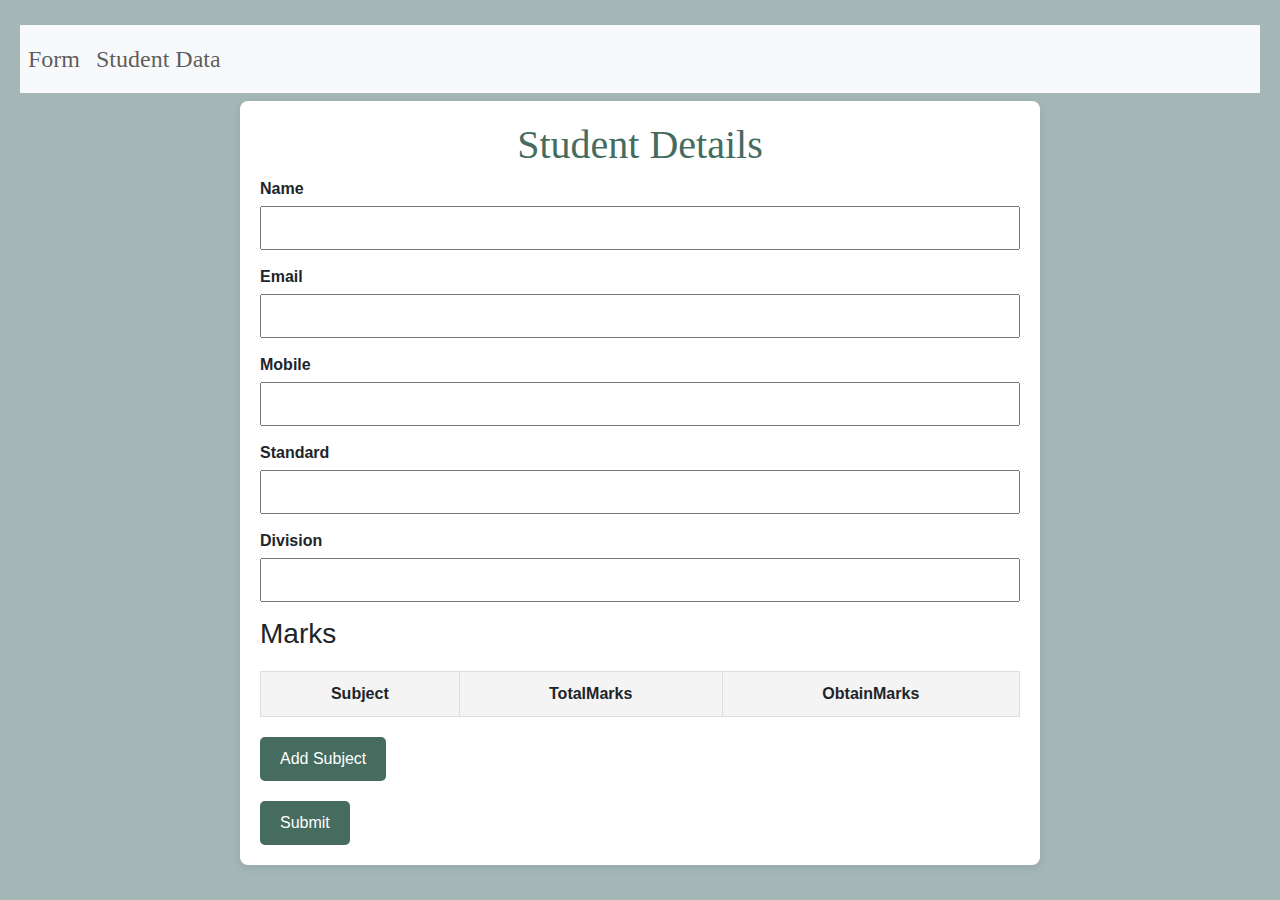
<file: Studentform/index.html>
<!DOCTYPE html>
<html lang="en">
<head>
    <meta charset="UTF-8">
    <meta name="viewport" content="width=device-width, initial-scale=1.0">
    <title>Student Details</title>

    <link href="https://cdn.jsdelivr.net/npm/bootstrap@5.3.3/dist/css/bootstrap.min.css" rel="stylesheet" integrity="sha384-QWTKZyjpPEjISv5WaRU9OFeRpok6YctnYmDr5pNlyT2bRjXh0JMhjY6hW+ALEwIH" crossorigin="anonymous">
    <script src="https://cdn.jsdelivr.net/npm/bootstrap@5.3.3/dist/js/bootstrap.bundle.min.js" integrity="sha384-YvpcrYf0tY3lHB60NNkmXc5s9fDVZLESaAA55NDzOxhy9GkcIdslK1eN7N6jIeHz" crossorigin="anonymous"></script>
    

    <style>
     body {
         font-family: Arial, sans-serif;
         margin: 20px;
         background-color: #a4b7b6;
     }

     .container {
         max-width: 800px;
         margin: auto;
         padding: 20px;
         background: white;
         border-radius: 8px;
         box-shadow: 0 2px 10px rgba(0, 0, 0, 0.1);
     }

     h1{
          text-align: center;
          color: #466b5f;
          font-family: fantasy;

     }

     .form-group {
         margin-bottom: 15px;
     }

     .form-group label {
         display: block;
         margin-bottom: 5px;
         font-weight: bold;
     }

     .form-group input {
         width: 100%;
         padding: 8px;
         box-sizing: border-box;
     }

     .marks-table {
         width: 100%;
         border-collapse: collapse;
         margin-top: 20px;
     }

     .marks-table th, .marks-table td {
         border: 1px solid #ddd;
         padding: 10px;
         text-align: center;
     }

     .marks-table th {
         background-color: #f4f4f4;
     }

     .add-row-btn, .submit-btn {
         margin-top: 20px;
         padding: 10px 20px;
         font-size: 16px;
         background-color: #466b5f;
         color: white;
         border: none;
         border-radius: 5px;
         cursor: pointer;
     }

     .add-row-btn:hover, .submit-btn:hover {
         background-color: #76c7ad;
     }

     a{
        text-decoration: none;
        color: white;
     }

     header{
        margin-bottom: 3px;
        font-size: 24px;
        color: #466b5f;
        font-family:fantasy;
        text-align: center;
        padding: 5px 0;
     }

 </style>
</head>
<body>

    <header>
        <nav class="navbar navbar-expand-lg bg-body-tertiary">
            <button class="navbar-toggler" type="button" data-bs-toggle="collapse" data-bs-target="#navbarSupportedContent" aria-controls="navbarSupportedContent" aria-expanded="false" aria-label="Toggle navigation">
              <span class="navbar-toggler-icon"></span>
            </button>
            <div class="collapse navbar-collapse" id="navbarSupportedContent">
              <ul class="navbar-nav me-auto mb-2 mb-lg-0">
                <li class="nav-item">
                  <a class="nav-link " href="index.html">Form</a>
                </li>
                <li class="nav-item">
                  <a class="nav-link" href="studentData.html">Student Data</a>
              </ul>
            </div>
          </div>
        </nav>
      </header>

 <div class="container">
     <h1>Student Details</h1>
     <form id="studentForm">
         <div class="form-group">
             <label for="name">Name</label>
             <input type="text" id="name" name="name">
         </div>
         <div class="form-group">
             <label for="email">Email</label>
             <input type="email" id="email" name="email">
         </div>
         <div class="form-group">
             <label for="mobile">Mobile</label>
             <input type="text" id="mobile" name="mobile">
         </div>
         <div class="form-group">
             <label for="standard">Standard</label>
             <input type="text" id="standard" name="standard">
         </div>
         <div class="form-group">
             <label for="division">Division</label>
             <input type="text" id="division" name="division">
         </div>

         <h3>Marks</h3>
         <table class="marks-table" id="marksTable">
             <thead>
                 <tr>
                     <th>Subject</th>
                     <th>TotalMarks</th>
                     <th>ObtainMarks</th>
                 </tr>
             </thead>
             <tbody>
             </tbody>
         </table>
         <button type="button" class="add-row-btn" onclick="addSubjectRow()">Add Subject</button>
         <div>
            <button type="button" class="submit-btn" onclick="Data()">Submit</button>
         </div>
     </form>
     <div class="results" id="results" style="display: none;"></div>
</div>

<script>
    function Data() {
        // Collect student details
        const studentData = {
            name: document.getElementById("name").value,
            email: document.getElementById("email").value,
            mobile: document.getElementById("mobile").value,
            standard: document.getElementById("standard").value,
            division: document.getElementById("division").value,
            marks: []
        };

        // Collect marks table data
        const rows = document.querySelectorAll("tbody tr");
        rows.forEach(row => {
            const subject = row.querySelector(".subject-name").value;
            const totalMarks = row.querySelector(".subject-Total").value;
            const obtainedMarks = row.querySelector(".subject-marks").value;

            if (subject && totalMarks && obtainedMarks) {
                studentData.marks.push({
                    subject: subject,
                    totalMarks: totalMarks,
                    obtainedMarks: obtainedMarks
                });
            }
        });

        // Retrieve data from localStorage
        let allStudents = JSON.parse(localStorage.getItem("allStudents")) || [];

        // Add new student data to
        allStudents.push(studentData);

        // Save the data 
        localStorage.setItem("allStudents", JSON.stringify(allStudents));

        alert("Data submitted successfully!!!");

        // Clear form 
        document.getElementById("studentForm").reset();
        document.querySelector("tbody").innerHTML = "";
    }

    function addSubjectRow() {
        const tableBody = document.querySelector('tbody');
        const row = document.createElement('tr');

        row.innerHTML = `
            <td><input type="text" class="subject-name" placeholder="Subject"></td>
            <td><input type="number" class="subject-Total" placeholder="Total"></td>
            <td><input type="number" class="subject-marks" placeholder="Marks" oninput="updateTotalMarks(this)"></td>`;
        tableBody.append(row);
    }
</script>

</body>
</html>
</file>
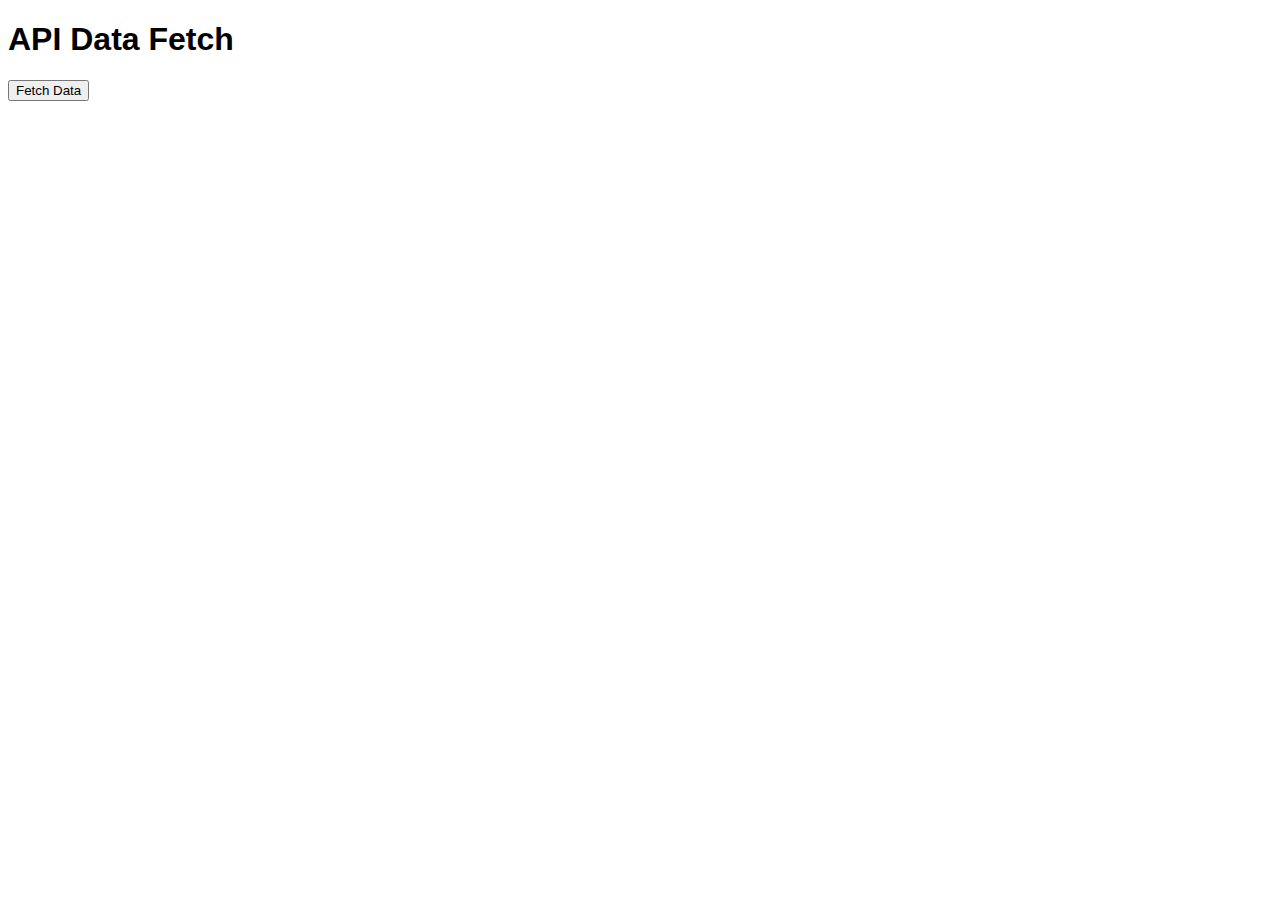
<file: API/api.html>
<!DOCTYPE html>
<html lang="en">
<head>
    <meta charset="UTF-8">
    <meta name="viewport" content="width=device-width, initial-scale=1.0">
    <title>API</title>
    <script src="https://code.jquery.com/jquery-3.6.0.min.js"></script>
    <style>
        body {
            font-family: Arial, sans-serif;
        }
        #response {
            margin-top: 20px;
            padding: 10px;
            border: 1px solid #ccc;
            background: #f9f9f9;
        }
    </style>
</head>
<body>
    <h1>API Data Fetch</h1>
    <button id="fetchData">Fetch Data</button>
    
    <script>
        const url ="http://27.116.51.39:1122/ip/get_data";

        const getbutton = document.querySelector("#fetchData");

        const getdata = async () => {
            try{
              const response = await fetch(url, {
                method: 'POST',
                headers: {
                    'Content-Type': 'application/json'
                },
                body: JSON.stringify({})
              });
                const post = await response.json();
                return post;
              }
              catch(error){
                  console.log(error);
            }
          }

        getbutton.addEventListener("click", async() => {
         const data = await getdata();
         console.log(data);
        });

    </script>
</body>
</html>
</file>
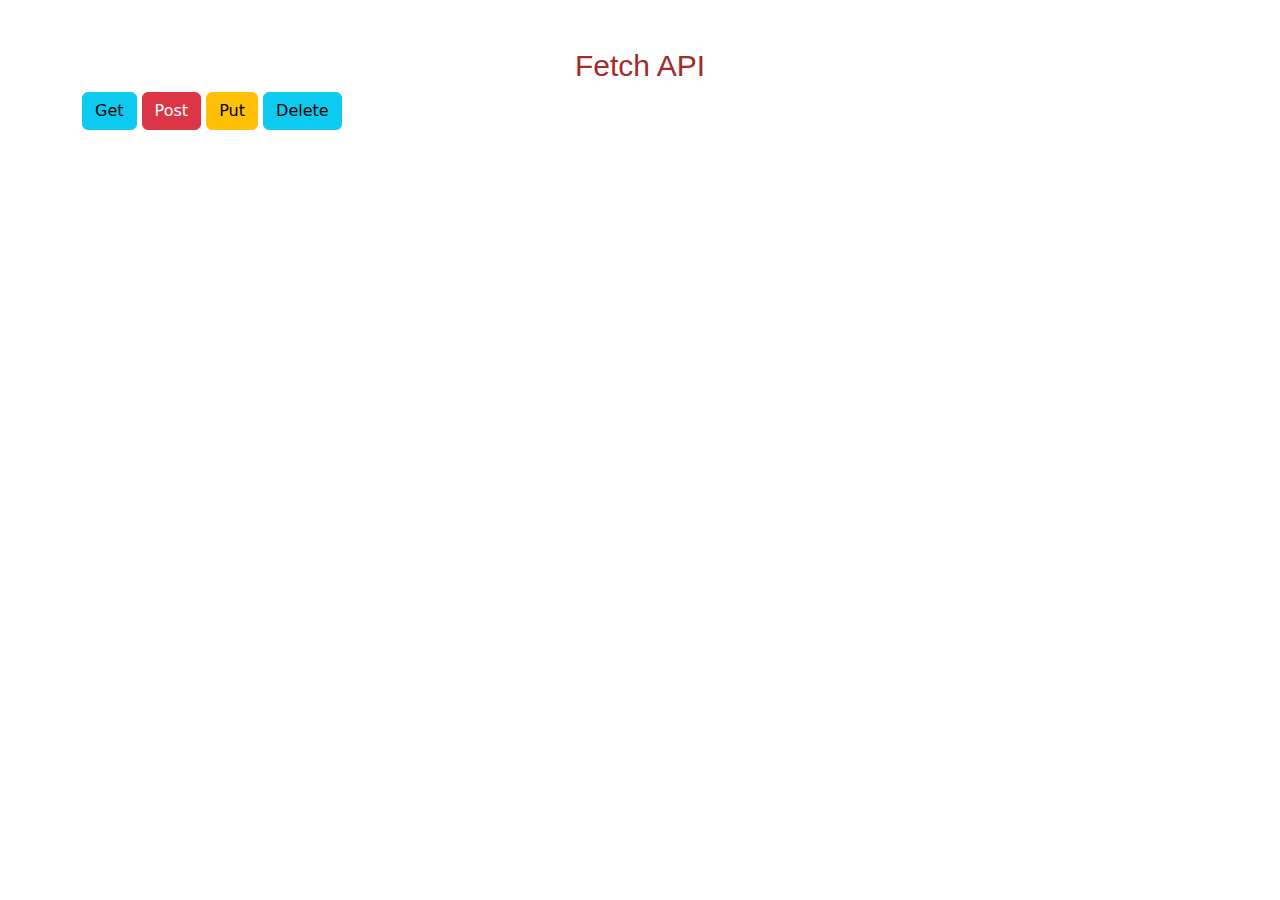
<file: API/fake.html>
<!DOCTYPE html>
<html lang="en">
<head>
     <meta charset="UTF-8">
     <meta name="viewport" content="width=device-width, initial-scale=1.0">
     <title>FetchAPI</title>

     <link href="https://cdn.jsdelivr.net/npm/bootstrap@5.3.3/dist/css/bootstrap.min.css" rel="stylesheet" integrity="sha384-QWTKZyjpPEjISv5WaRU9OFeRpok6YctnYmDr5pNlyT2bRjXh0JMhjY6hW+ALEwIH" crossorigin="anonymous">
     <script src="https://cdn.jsdelivr.net/npm/bootstrap@5.3.3/dist/js/bootstrap.bundle.min.js" integrity="sha384-YvpcrYf0tY3lHB60NNkmXc5s9fDVZLESaAA55NDzOxhy9GkcIdslK1eN7N6jIeHz" crossorigin="anonymous"></script>
     
     <style>
         
          h3{
               color: brown;
               font-size: 30px;
               text-align: center;
               font-family:Impact, Haettenschweiler, 'Arial Narrow Bold', sans-serif;
               
          }
         
     </style>

</head>
<body>
     <div class="container mt-5">
          <h3>Fetch API</h3>
          <div class="row">
               <div class="col">
                    <button class="btn btn-info" id="get">Get</button>
                    <button class="btn btn-danger" id="post">Post</button>
                    <button class="btn btn-warning" id="put">Put</button>
                    <button class="btn btn-info" id="delete">Delete</button>
               </div>
          </div>
     </div>
     <div class="container" id="table"></div>
     <script src="fake.js"></script>
</body>
</html>
</file>
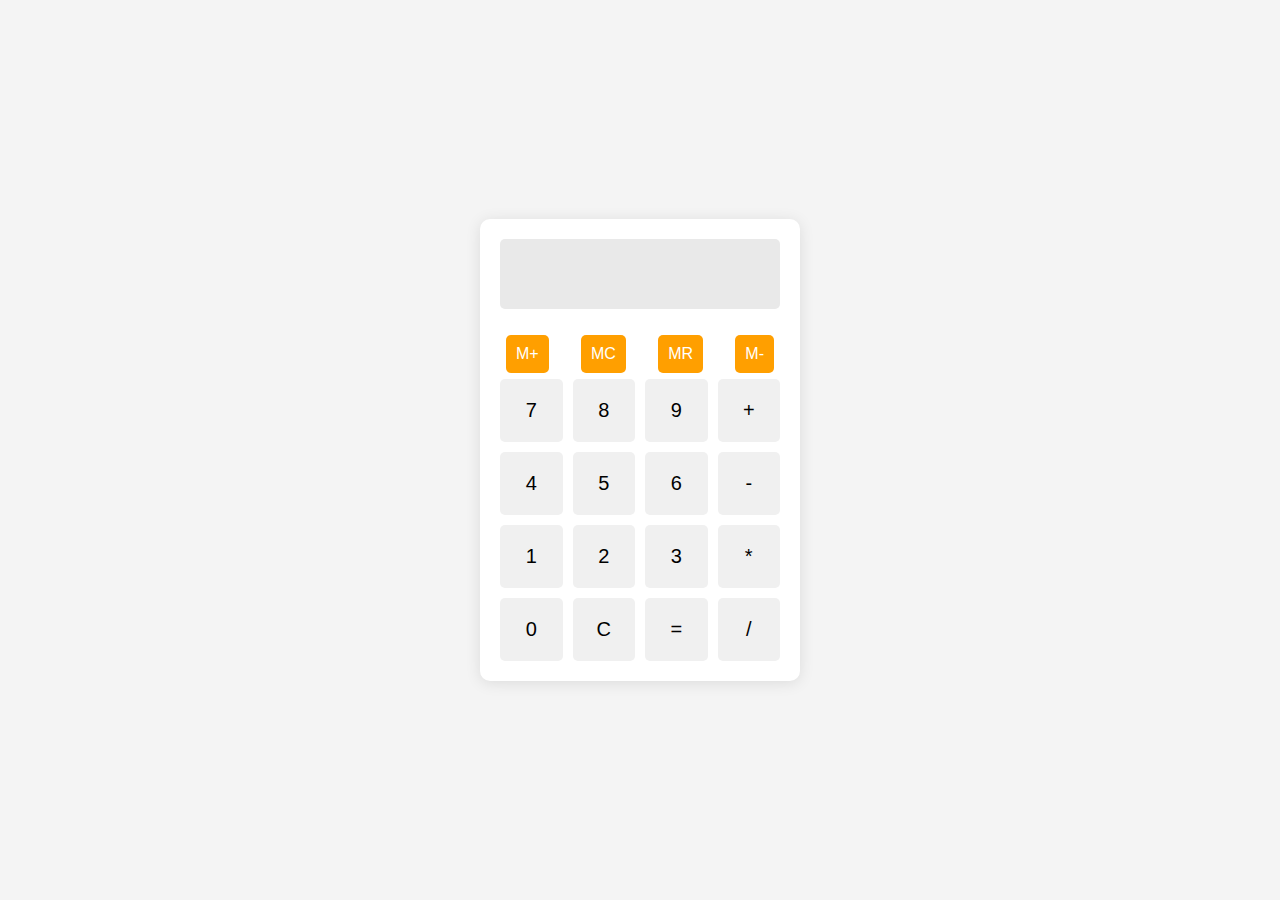
<file: Calculator/calculator.html>
<!DOCTYPE html>
<html lang="en">
<head>
    <meta charset="UTF-8">
    <meta name="viewport" content="width=device-width, initial-scale=1.0">
    <title>Calculator with Memory</title>
    <style>
        body {
            font-family: Arial, sans-serif;
            display: flex;
            justify-content: center;
            align-items: center;
            height: 100vh;
            margin: 0;
            background-color: #f4f4f4;
        }

        .calculator {
            background-color: #fff;
            padding: 20px;
            border-radius: 10px;
            box-shadow: 0 2px 15px rgba(0, 0, 0, 0.1);
        }

        .display {
            width: 260px;
            height: 50px;
            background-color: #e9e9e9;
            text-align: right;
            font-size: 30px;
            padding: 10px;
            border: none;
            border-radius: 5px;
            margin-bottom: 20px;
        }

        .buttons {
            display: grid;
            grid-template-columns: repeat(4, 1fr);
            gap: 10px;
        }

        .button {
            padding: 20px;
            font-size: 20px;
            background-color: #f0f0f0;
            border: none;
            border-radius: 5px;
            cursor: pointer;
            transition: background-color 0.2s;
        }

        .button:hover {
            background-color: #ddd;
        }

        .button:active {
            background-color: #ccc;
        }

        .memory-buttons {
            grid-column: span 4;
            display: flex;
            justify-content: space-between;
        }

        .memory-button {
            padding: 10px;
            margin: 6px;
            font-size: 16px;
            background-color: #ff9f00;
            border: none;
            border-radius: 5px;
            color: white;
            cursor: pointer;
        }

        .memory-button:hover {
            background-color: #e88c00;
        }
    </style>
</head>
<body>

    <div class="calculator">
        <input type="text" id="display" class="display" disabled>
        
        <div class="memory-buttons">
          <button class="memory-button" onclick="memoryStore()">M+</button>
          <button class="memory-button" onclick="memoryClear()">MC</button>
          <button class="memory-button" onclick="memoryRecall()">MR</button>
          <button class="memory-button" onclick="memorySubtract()">M-</button>
      </div>

        <div class="buttons">
            <button class="button" onclick="appendNumber('7')">7</button>
            <button class="button" onclick="appendNumber('8')">8</button>
            <button class="button" onclick="appendNumber('9')">9</button>
            <button class="button" onclick="appendOperator('+')">+</button>

            <button class="button" onclick="appendNumber('4')">4</button>
            <button class="button" onclick="appendNumber('5')">5</button>
            <button class="button" onclick="appendNumber('6')">6</button>
            <button class="button" onclick="appendOperator('-')">-</button>

            <button class="button" onclick="appendNumber('1')">1</button>
            <button class="button" onclick="appendNumber('2')">2</button>
            <button class="button" onclick="appendNumber('3')">3</button>
            <button class="button" onclick="appendOperator('*')">*</button>

            <button class="button" onclick="appendNumber('0')">0</button>
            <button class="button" onclick="clearDisplay()">C</button>
            <button class="button" onclick="calculateResult()">=</button>
            <button class="button" onclick="appendOperator('/')">/</button>
        </div>

       
    </div>

    <script>
        let currentInput = '';
        let memory = 0;

        const display = document.getElementById('display');

        // Handle number input
        function appendNumber(number) {
            currentInput += number;
            display.value = currentInput;
        }

        // Handle operator input
        function appendOperator(operator) {
            currentInput += ` ${operator} `;
            display.value = currentInput;
        }

        // Clear display
        function clearDisplay() {
            currentInput = '';
            display.value = currentInput;
        }

        // Calculate the result
        function calculateResult() {
            try {
                currentInput = eval(currentInput).toString();
                display.value = currentInput;
            } catch (e) {
                display.value = 'Error';
            }
        }

        // Memory functions
        function memoryStore() {
            const display = document.getElementById('display');
            const value = parseFloat(display.value) || 0; // display value
            memory += value; // Add value to memory
            console.log("Memory:", memory); //output
          }
          

        function memoryRecall() {
            currentInput = memory.toString();
            display.value = currentInput;
        }

        function memoryClear() {
            memory = 0;
        }

        function memorySubtract() {
            const display = document.getElementById('display');
            const value = parseFloat(display.value) || 0; //  display value
            memory -= value; // Subtract display value 
            console.log("Memory:", memory); // output
          }
          

        // Keyboard support
        document.addEventListener('keydown', (event) => {
            if (event.key >= '0' && event.key <= '9') {
                appendNumber(event.key);
            } else if (event.key === '+') {
                appendOperator('+');
            } else if (event.key === '-') {
                appendOperator('-');
            } else if (event.key === '*') {
                appendOperator('*');
            } else if (event.key === '/') {
                appendOperator('/');
            } else if (event.key === 'Enter') {
                calculateResult();
            } else if (event.key === 'Backspace') {
                currentInput = currentInput.slice(0, -1);
                display.value = currentInput;
            } else if (event.key === 'c' || event.key === 'C') {
                clearDisplay();
            }
        });
    </script>

</body>
</html>
</file>
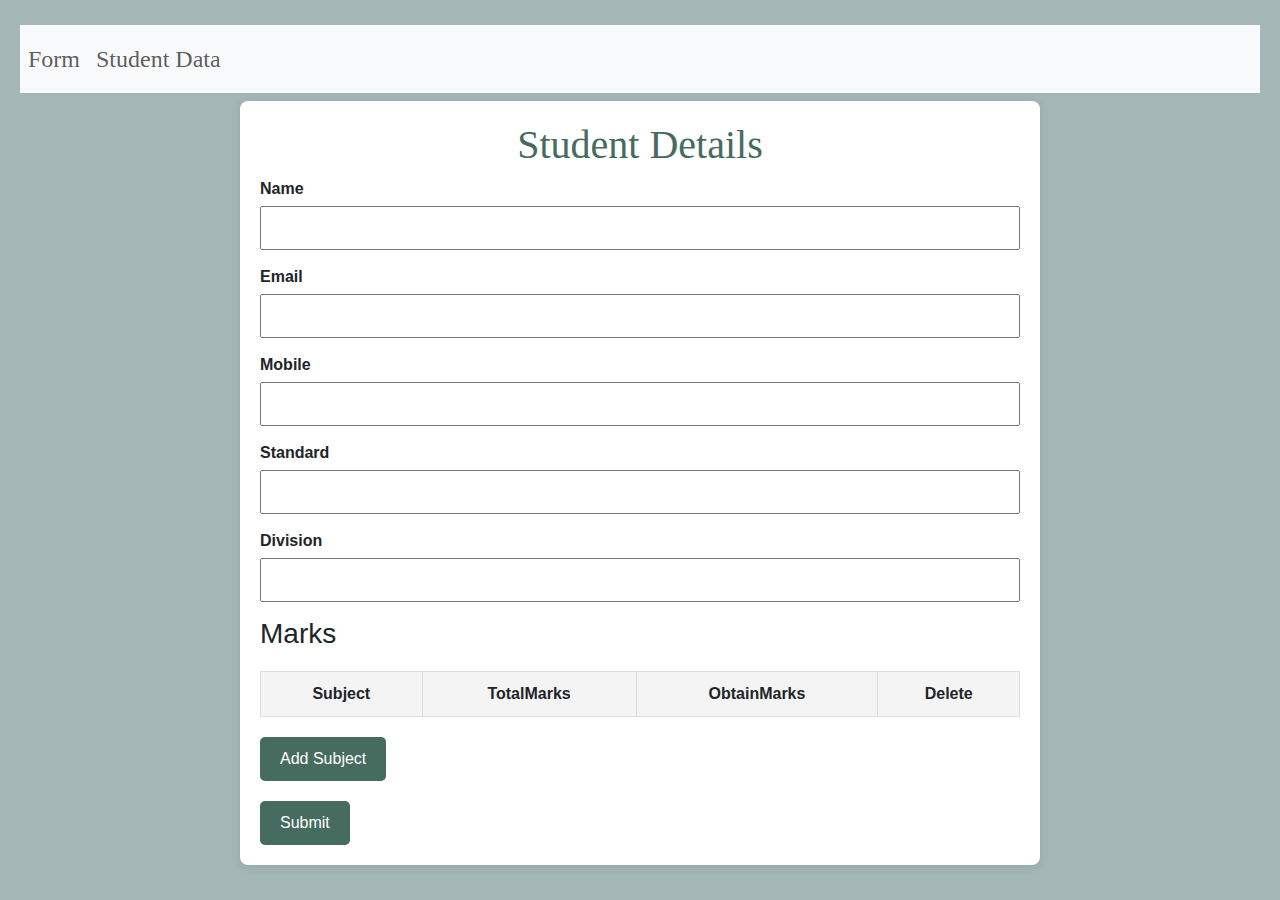
<file: Studentform/editData.html>
<!DOCTYPE html>
<html lang="en">

<head>
     <meta charset="UTF-8">
     <meta name="viewport" content="width=device-width, initial-scale=1.0">
     <title>Student Details</title>

     <link href="https://cdn.jsdelivr.net/npm/bootstrap@5.3.3/dist/css/bootstrap.min.css" rel="stylesheet"
          integrity="sha384-QWTKZyjpPEjISv5WaRU9OFeRpok6YctnYmDr5pNlyT2bRjXh0JMhjY6hW+ALEwIH" crossorigin="anonymous">
     <script src="https://cdn.jsdelivr.net/npm/bootstrap@5.3.3/dist/js/bootstrap.bundle.min.js"
          integrity="sha384-YvpcrYf0tY3lHB60NNkmXc5s9fDVZLESaAA55NDzOxhy9GkcIdslK1eN7N6jIeHz"
          crossorigin="anonymous"></script>


     <style>
          body {
               font-family: Arial, sans-serif;
               margin: 20px;
               background-color: #a4b7b6;
          }

          .container {
               max-width: 800px;
               margin: auto;
               padding: 20px;
               background: white;
               border-radius: 8px;
               box-shadow: 0 2px 10px rgba(0, 0, 0, 0.1);
          }

          h1 {
               text-align: center;
               color: #466b5f;
               font-family: fantasy;

          }

          .form-group {
               margin-bottom: 15px;
          }

          .form-group label {
               display: block;
               margin-bottom: 5px;
               font-weight: bold;
          }

          .form-group input {
               width: 100%;
               padding: 8px;
               box-sizing: border-box;
          }

          .marks-table {
               width: 100%;
               border-collapse: collapse;
               margin-top: 20px;
          }

          .marks-table th,
          .marks-table td {
               border: 1px solid #ddd;
               padding: 10px;
               text-align: center;
          }

          .marks-table th {
               background-color: #f4f4f4;
          }

          .add-row-btn,
          .submit-btn {
               margin-top: 20px;
               padding: 10px 20px;
               font-size: 16px;
               background-color: #466b5f;
               color: white;
               border: none;
               border-radius: 5px;
               cursor: pointer;
          }

          .add-row-btn:hover,
          .submit-btn:hover {
               background-color: #76c7ad;
          }

          a {
               text-decoration: none;
               color: white;
          }

          header {
               margin-bottom: 3px;
               font-size: 24px;
               color: #466b5f;
               font-family: fantasy;
               text-align: center;
               padding: 5px 0;
          }
          .delete-btn {
               padding: 5px 10px;
               font-size: 14px;
               background-color: #ff5c5c;
               color: white;
               border: none;
               border-radius: 3px;
               cursor: pointer;
           }
           
           .delete-btn:hover {
               background-color: #ff3333;
           }
           
          
     </style>
</head>

<body>

     <header>
          <nav class="navbar navbar-expand-lg bg-body-tertiary">
               <button class="navbar-toggler" type="button" data-bs-toggle="collapse"
                    data-bs-target="#navbarSupportedContent" aria-controls="navbarSupportedContent"
                    aria-expanded="false" aria-label="Toggle navigation">
                    <span class="navbar-toggler-icon"></span>
               </button>
               <div class="collapse navbar-collapse" id="navbarSupportedContent">
                    <ul class="navbar-nav me-auto mb-2 mb-lg-0">
                         <li class="nav-item">
                              <a class="nav-link " href="index.html">Form</a>
                         </li>
                         <li class="nav-item">
                              <a class="nav-link" href="studentData.html">Student Data</a>
                    </ul>
               </div>
               </div>
          </nav>
     </header>

     <div class="container">
          <h1>Student Details</h1>
          <form id="studentForm">
               <div class="form-group">
                    <label for="name">Name</label>
                    <input type="text" id="name" name="name">
               </div>
               <div class="form-group">
                    <label for="email">Email</label>
                    <input type="email" id="email" name="email">
               </div>
               <div class="form-group">
                    <label for="mobile">Mobile</label>
                    <input type="text" id="mobile" name="mobile">
               </div>
               <div class="form-group">
                    <label for="standard">Standard</label>
                    <input type="text" id="standard" name="standard">
               </div>
               <div class="form-group">
                    <label for="division">Division</label>
                    <input type="text" id="division" name="division">
               </div>

               <h3>Marks</h3>
               <table class="marks-table" id="marksTable">
                    <thead>
                         <tr>
                              <th>Subject</th>
                              <th>TotalMarks</th>
                              <th>ObtainMarks</th>
                              <th>Delete</th>
                         </tr>
                    </thead>
                    <tbody>
                    </tbody>
               </table>
               <button type="button" class="add-row-btn" onclick="addSubjectRow()">Add Subject</button>
               <div>
                    <button type="button" class="submit-btn" onclick="Data()">Submit</button>
               </div>
          </form>
          <div class="results" id="results" style="display: none;"></div>
     </div>

     <script>
               // Retrieve student index from localStorage
               const editIndex = localStorage.getItem("editStudentIndex");
               const allStudents = JSON.parse(localStorage.getItem("allStudents")) || [];
          
               if (editIndex !== null && allStudents[editIndex]) {
                    const student = allStudents[editIndex];
          
                    // Pre-fill the form with student data
                    document.getElementById("name").value = student.name;
                    document.getElementById("email").value = student.email;
                    document.getElementById("mobile").value = student.mobile;
                    document.getElementById("standard").value = student.standard;
                    document.getElementById("division").value = student.division;
          
                    // Populate the marks table
                    const tableBody = document.querySelector('tbody');
                    student.marks.forEach(mark => {
                         const row = document.createElement('tr');
                         row.innerHTML = `
                             <td><input type="text" class="subject-name" value="${mark.subject}"></td>
                             <td><input type="number" class="subject-Total" value="${mark.totalMarks}"></td>
                             <td><input type="number" class="subject-marks" value="${mark.obtainedMarks}"></td>
                             <td><button type="button" class="delete-btn btn btn-danger" onclick="deleteRow(this)">Delete</button></td>
                             `;
                         tableBody.append(row);
                    });
               }
          
               function addSubjectRow() {
                    const tableBody = document.querySelector('tbody');
                    const row = document.createElement('tr');
          
                    row.innerHTML = `
                         <td><input type="text" class="subject-name" placeholder="Subject"></td>
                         <td><input type="number" class="subject-Total" placeholder="Total"></td>
                         <td><input type="number" class="subject-marks" placeholder="Marks"></td>
                         <td><button type="button" class="delete-btn btn btn-danger" onclick="deleteRow(this)">Delete</button></td>
                         `;
                    tableBody.append(row);
               }
           
               //remove marks
               
               function deleteRow(button) {
                    const row = button.parentElement.parentElement;
                    row.remove();
                }
                 

               function Data() {
                    // Collect updated student details
                    const updatedData = {
                         name: document.getElementById("name").value,
                         email: document.getElementById("email").value,
                         mobile: document.getElementById("mobile").value,
                         standard: document.getElementById("standard").value,
                         division: document.getElementById("division").value,
                         marks: []
                    };
          
                    // Collect updated marks table data
                    const rows = document.querySelectorAll("tbody tr");
                    rows.forEach(row => {
                         const subject = row.querySelector(".subject-name").value;
                         const totalMarks = row.querySelector(".subject-Total").value;
                         const obtainedMarks = row.querySelector(".subject-marks").value;
          
                         if (subject && totalMarks && obtainedMarks) {
                              updatedData.marks.push({
                                   subject: subject,
                                   totalMarks: totalMarks,
                                   obtainedMarks: obtainedMarks
                              });
                         }
                    });
          
                    // Update the student data in localStorage
                    allStudents[editIndex] = updatedData;
                    localStorage.setItem("allStudents", JSON.stringify(allStudents));
          
                    alert("Data updated successfully!!!");
          
                    // Redirect back to studentData.html
                    window.location.href = "studentData.html";
               }
          </script>
          
</body>

</html>
</file>
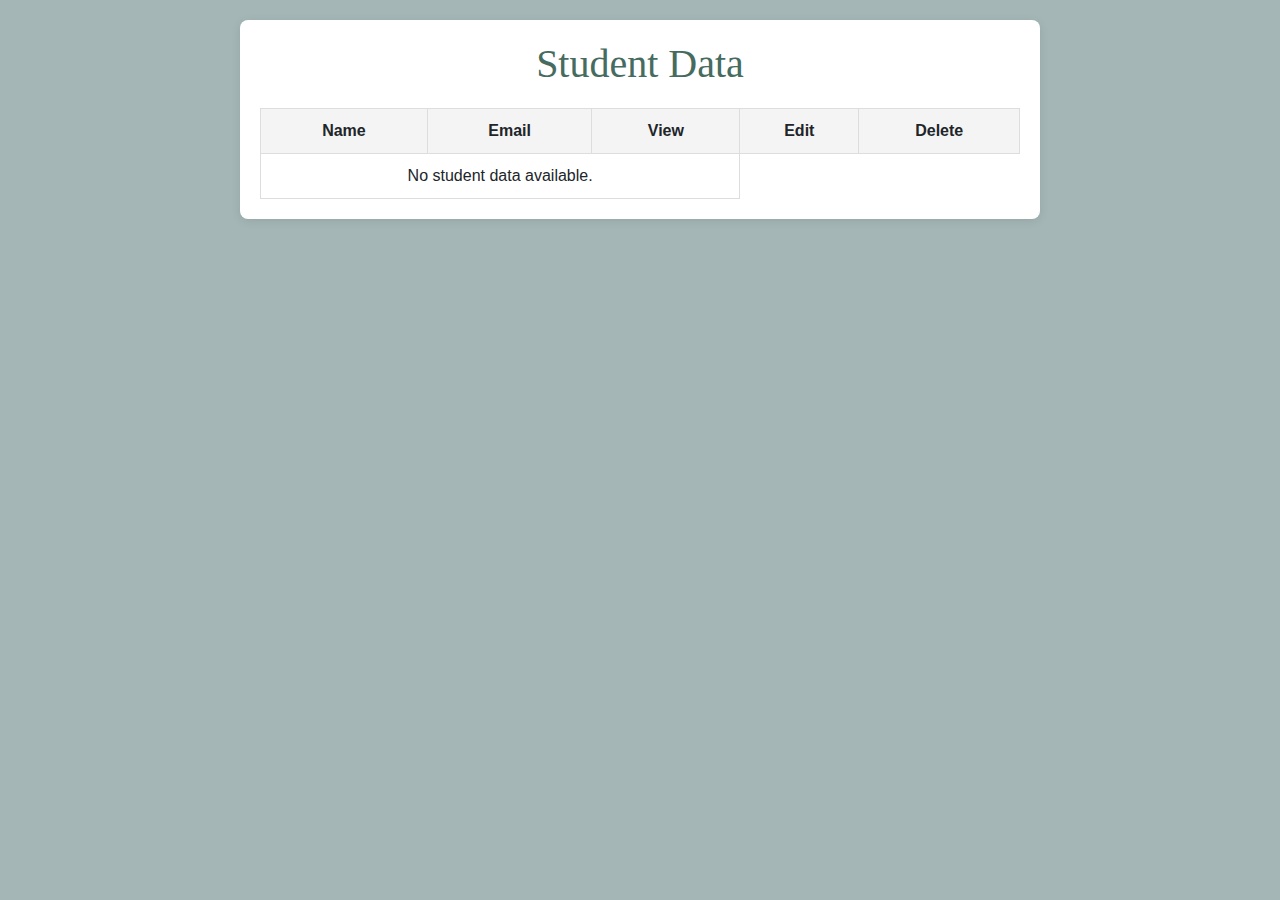
<file: Studentform/studentData.html>
<!DOCTYPE html>
<html lang="en">
<head>
    <meta charset="UTF-8">
    <meta name="viewport" content="width=device-width, initial-scale=1.0">
    <title>Student Data</title>

    <link href="https://cdn.jsdelivr.net/npm/bootstrap@5.3.3/dist/css/bootstrap.min.css" rel="stylesheet" integrity="sha384-QWTKZyjpPEjISv5WaRU9OFeRpok6YctnYmDr5pNlyT2bRjXh0JMhjY6hW+ALEwIH" crossorigin="anonymous">
    <script src="https://cdn.jsdelivr.net/npm/bootstrap@5.3.3/dist/js/bootstrap.bundle.min.js" integrity="sha384-YvpcrYf0tY3lHB60NNkmXc5s9fDVZLESaAA55NDzOxhy9GkcIdslK1eN7N6jIeHz" crossorigin="anonymous"></script>

    <style>
        body {
            font-family: Arial, sans-serif;
            margin: 20px;
            background-color: #a4b7b6;
        }

        .container {
            max-width: 800px;
            margin: auto;
            padding: 20px;
            background: white;
            border-radius: 8px;
            box-shadow: 0 2px 10px rgba(0, 0, 0, 0.1);
        }

        h1 {
            text-align: center;
            color: #466b5f;
            font-family: fantasy;
        }

        .student-table {
            width: 100%;
            border-collapse: collapse;
            margin-top: 20px;
        }

        .student-table th, .student-table td {
            border: 1px solid #ddd;
            padding: 10px;
            text-align: center;
        }

        .student-table th {
            background-color: #f4f4f4;
        }

        .view-btn {
            padding: 5px 10px;
            background-color: #466b5f;
            color: white;
            border: none;
            border-radius: 5px;
            cursor: pointer;
        }

        .view-btn:hover {
            background-color: #76c7ad;
        }

        .marks-table {
            width: 100%;
            border-collapse: collapse;
        }

        .marks-table th, .marks-table td {
            border: 1px solid #ddd;
            padding: 8px;
            text-align: center;
        }

    </style>
</head>
<body>

    <div class="container">
        <h1>Student Data</h1>
        <table class="student-table" id="studentTable">
            <thead>
                <tr>
                    <th>Name</th>
                    <th>Email</th>
                    <th>View</th>
                    <th>Edit</th>
                    <th>Delete</th>
                </tr>
            </thead>
            <tbody>
            </tbody>
        </table>
    </div> 
    <script>
        // Retrieve all student data from localStorage
        const allStudents = JSON.parse(localStorage.getItem("allStudents"));
    
        if (allStudents && allStudents.length > 0) {
            const tableBody = document.querySelector("tbody");
    
            allStudents.forEach((student, index) => {
                // Create a row
                const row = document.createElement("tr");
    
                row.innerHTML = `
                    <td>${student.name}</td>
                    <td>${student.email}</td>
                    <td><button class="view-btn" onclick="viewDetails(${index})">View</button></td>
                    <td><button class="view-btn" onclick="edit(${index})">Edit</button></td>
                    <td><button class="view-btn" onclick="Delete(${index})">Delete</button></td>

                `;
                tableBody.appendChild(row);
            });
        } else {
            const tableBody = document.querySelector("tbody");
            tableBody.innerHTML = `<tr><td colspan="3" class="text-center">No student data available.</td></tr>`;
        }
    
        // redirect to viewData file
        function viewDetails(Index) {
            localStorage.setItem("StudentIndex",Index);
            window.location.href = "viewData.html";
        }

        // delete student data
        function Delete(index){
            const confirmDelete = confirm("Are you sure you want to delete this student?");
            if (confirmDelete) {
                allStudents.splice(index, 1); // Remove student from the array
                localStorage.setItem("allStudents", JSON.stringify(allStudents)); // Update localStorage
               window.location.href = "studentData.html";
            }
        }

        // redirect to editData file
        function edit(index) {
            localStorage.setItem("editStudentIndex", index);
            window.location.href = "editData.html";
        }
        
    </script>
    

</body>
</html>
</file>
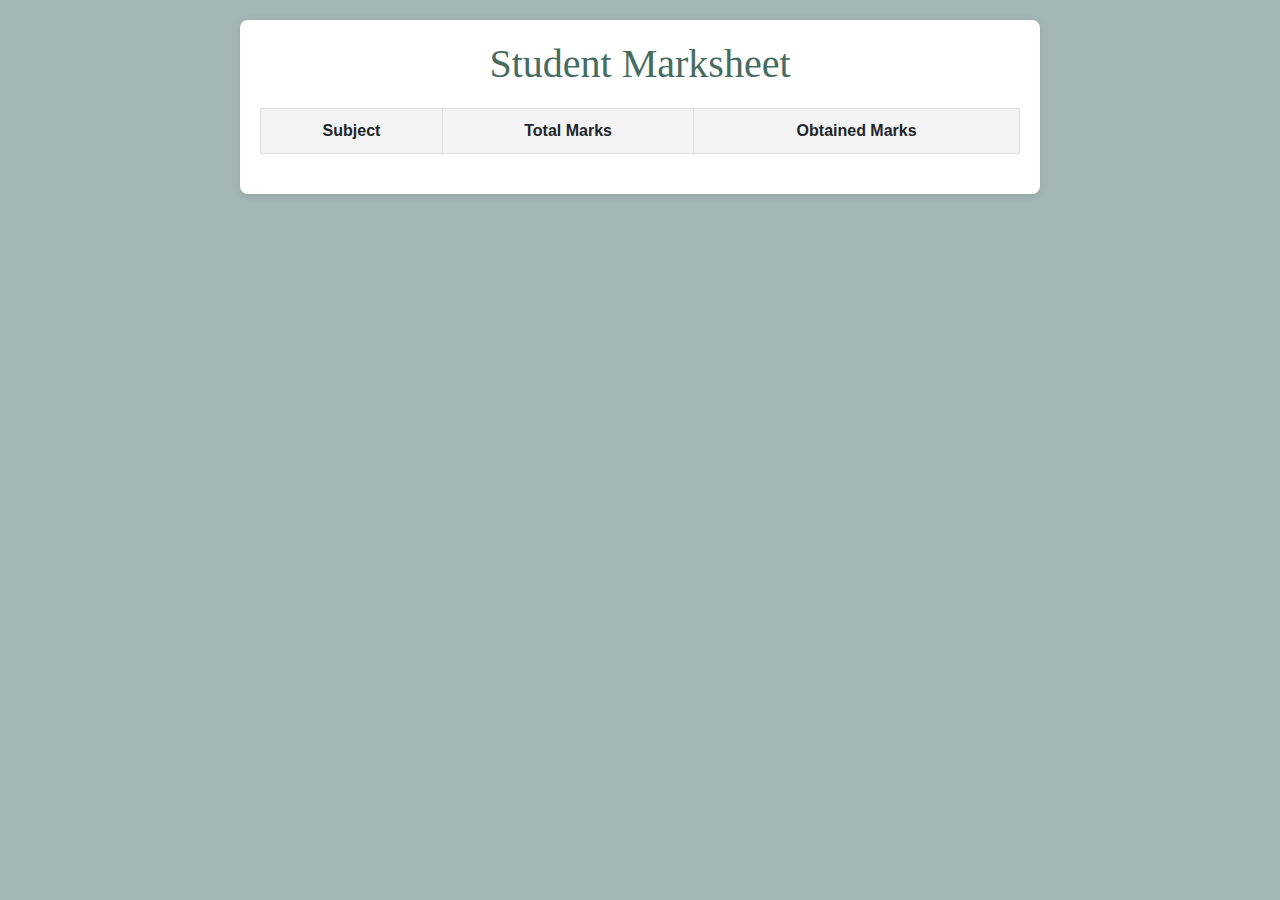
<file: Studentform/viewData.html>
<!DOCTYPE html>
<html lang="en">
<head>
    <meta charset="UTF-8">
    <meta name="viewport" content="width=device-width, initial-scale=1.0">
    <title>Student Marksheet</title>
    <link href="https://cdn.jsdelivr.net/npm/bootstrap@5.3.3/dist/css/bootstrap.min.css" rel="stylesheet" integrity="sha384-QWTKZyjpPEjISv5WaRU9OFeRpok6YctnYmDr5pNlyT2bRjXh0JMhjY6hW+ALEwIH" crossorigin="anonymous">
    <style>
        body {
            font-family: Arial, sans-serif;
            margin: 20px;
            background-color: #a4b7b6;
        }

        .container {
            max-width: 800px;
            margin: auto;
            padding: 20px;
            background: white;
            border-radius: 8px;
            box-shadow: 0 2px 10px rgba(0, 0, 0, 0.1);
        }

        h1 {
            text-align: center;
            color: #466b5f;
            font-family: fantasy;
        }

        .marks-table {
            width: 100%;
            border-collapse: collapse;
            margin-top: 20px;
        }

        .marks-table th, .marks-table td {
            border: 1px solid #ddd;
            padding: 10px;
            text-align: center;
        }

        .marks-table th {
            background-color: #f4f4f4;
        }

        .total-marks {
            font-size: 18px;
            font-weight: bold;
            margin-top: 20px;
            text-align: center;
        }
    </style>
</head>
<body>
    <div class="container">
        <h1>Student Marksheet</h1>
        <div id="studentInfo"></div>
        
        <table class="marks-table" id="marksTable">
            <thead>
                <tr>
                    <th>Subject</th>
                    <th>Total Marks</th>
                    <th>Obtained Marks</th>
                </tr>
            </thead>
            <tbody></tbody>
        </table>

        <div id="totalMarks" class="total-marks"></div>
    </div>

    <script>
        // Retrieve the selected student
        const marksheet = localStorage.getItem("StudentIndex");
    
        // Retrieve all students from localStorage
        const allStudents = JSON.parse(localStorage.getItem("allStudents"));
    
        if (marksheet !== null && allStudents) {
            const student = allStudents[marksheet];
    
            // Display student information
            const studentInfoDiv = document.getElementById("studentInfo");
            studentInfoDiv.innerHTML = `
                <p><strong>Name:</strong> ${student.name}</p>
                <p><strong>Email:</strong> ${student.email}</p>
                <p><strong>Mobile:</strong> ${student.mobile}</p>
                <p><strong>Standard:</strong> ${student.standard}</p>
                <p><strong>Division:</strong> ${student.division}</p>
            `;
    
            // Display marks table
            const tableBody = document.querySelector("tbody");
            let totalObtainedMarks = 0;
    
            student.marks.forEach(mark => {
                const row = document.createElement("tr");
                row.innerHTML = `
                    <td>${mark.subject}</td>
                    <td>${mark.totalMarks}</td>
                    <td>${mark.obtainedMarks}</td>
                `;
                tableBody.appendChild(row);
    
                // Calculate total obtained marks
                totalObtainedMarks += parseFloat(mark.obtainedMarks);
            });
    
            // Display total obtained marks
            const totalMarksDiv = document.getElementById("totalMarks");
            totalMarksDiv.innerHTML = `Total Obtained Marks: ${totalObtainedMarks}`;
        } else {
            alert("Student data not found.");
        }
    </script>
    
</body>
</html>
</file>
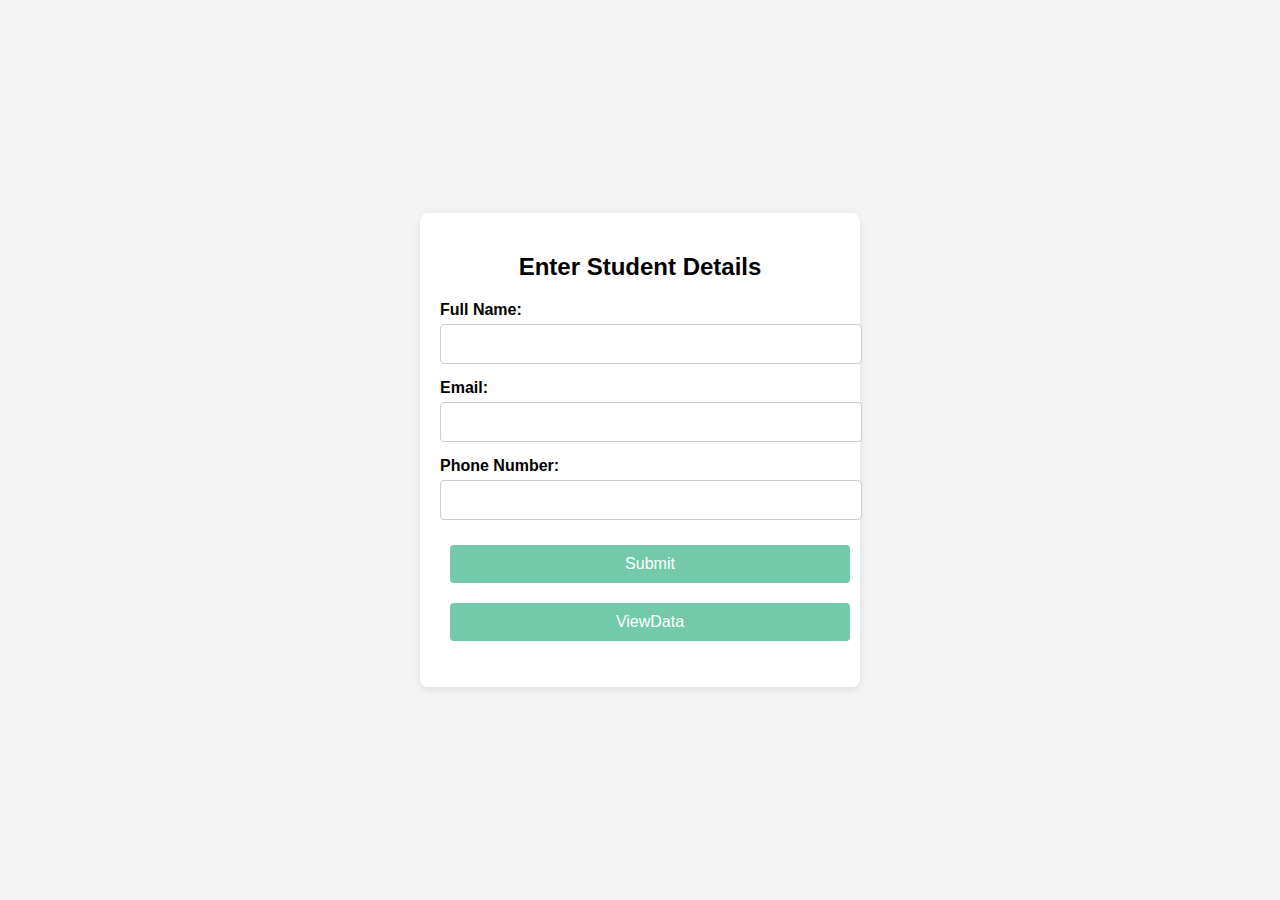
<file: WebPage/contactus.html>
<!DOCTYPE html>
<html lang="en">
<head>
    <meta charset="UTF-8">
    <meta name="viewport" content="width=device-width, initial-scale=1.0">
    <title>Customer Details</title>
    <style>
        body {
            font-family: Arial, sans-serif;
            background-color: #f4f4f4;
            margin: 0;
            padding: 0;
            display: flex;
            justify-content: center;
            align-items: center;
            height: 100vh;
        }

        .form-container {
            width: 100%;
            max-width: 400px;
            background-color: #fff;
            padding: 20px;
            border-radius: 8px;
            box-shadow: 0 2px 8px rgba(0, 0, 0, 0.1);
        }

        h2 {
            text-align: center;
        }

        label {
            display: block;
            margin-bottom: 5px;
            font-weight: bold;
        }

        input {
            width: 100%;
            padding: 10px;
            margin-bottom: 15px;
            border: 1px solid #ccc;
            border-radius: 4px;
            font-size: 16px;
        }

        button {
            width: 100%;
            padding: 10px;
            background-color: #72caaa;
            color: white;
            border: none;
            border-radius: 4px;
            font-size: 16px;
            cursor: pointer;
            margin: 10px;
        }

        a{
          text-decoration: none;
          color:white ;
          margin-top: 20px;
        }

        button:hover {
            background-color: #13c1a1;
        }

        .response-message {
            text-align: center;
            font-size: 16px;
            color: 13c1a1;
            margin-top: 10px;
        }
    </style>
</head>
<body>

    <div class="form-container">
        <h2>Enter Student Details</h2>
        <form id="customer-form" onsubmit="return validateForm()">
            <label for="name">Full Name:</label>
            <input type="text" id="name" name="name" required>

            <label for="email">Email:</label>
            <input type="email" id="email" name="email" required>

            <label for="phone">Phone Number:</label>
            <input type="text" id="phone" name="phone"  required>

            <button type="submit">Submit</button>
            <button><a href="viewData.html">ViewData</a></button>
        </form>

        <p id="response" class="response-message"></p>
    </div>

    <script>
        function validateForm() {
            const name = document.getElementById('name').value;
            const email = document.getElementById('email').value;
            const phone = document.getElementById('phone').value;

            // Validate name
            const namePattern = /^[A-Za-z\s]+$/;
            if (!name.match(namePattern)) {
                alert('Please enter a valid name (letters only).');
                return false;
            }

            // Validate email
            const emailPattern = /^[a-zA-Z0-9._-]+@[a-zA-Z0-9.-]+\.[a-zA-Z]{2,6}$/;
            if (!email.match(emailPattern)) {
                alert('Please enter a valid email address.');
                return false;
            }

            // Validate phone number (10 digits)
            const phonePattern = /^[0-9]{10}$/;
            if (!phone.match(phonePattern)) {
                alert('Please enter a valid 10-digit phone number.');
                return false;
            }

            // Store details 
            let customerData = JSON.parse(sessionStorage.getItem('customerData')) || [];
            customerData.push({ name, email, phone });
            sessionStorage.setItem('customerData', JSON.stringify(customerData));

            document.getElementById('response').innerText = 'Thank you for submitting your details!';
            document.getElementById('customer-form').reset(); // Reset the form

            return false;
        }
    </script>

</body>
</html>
</file>
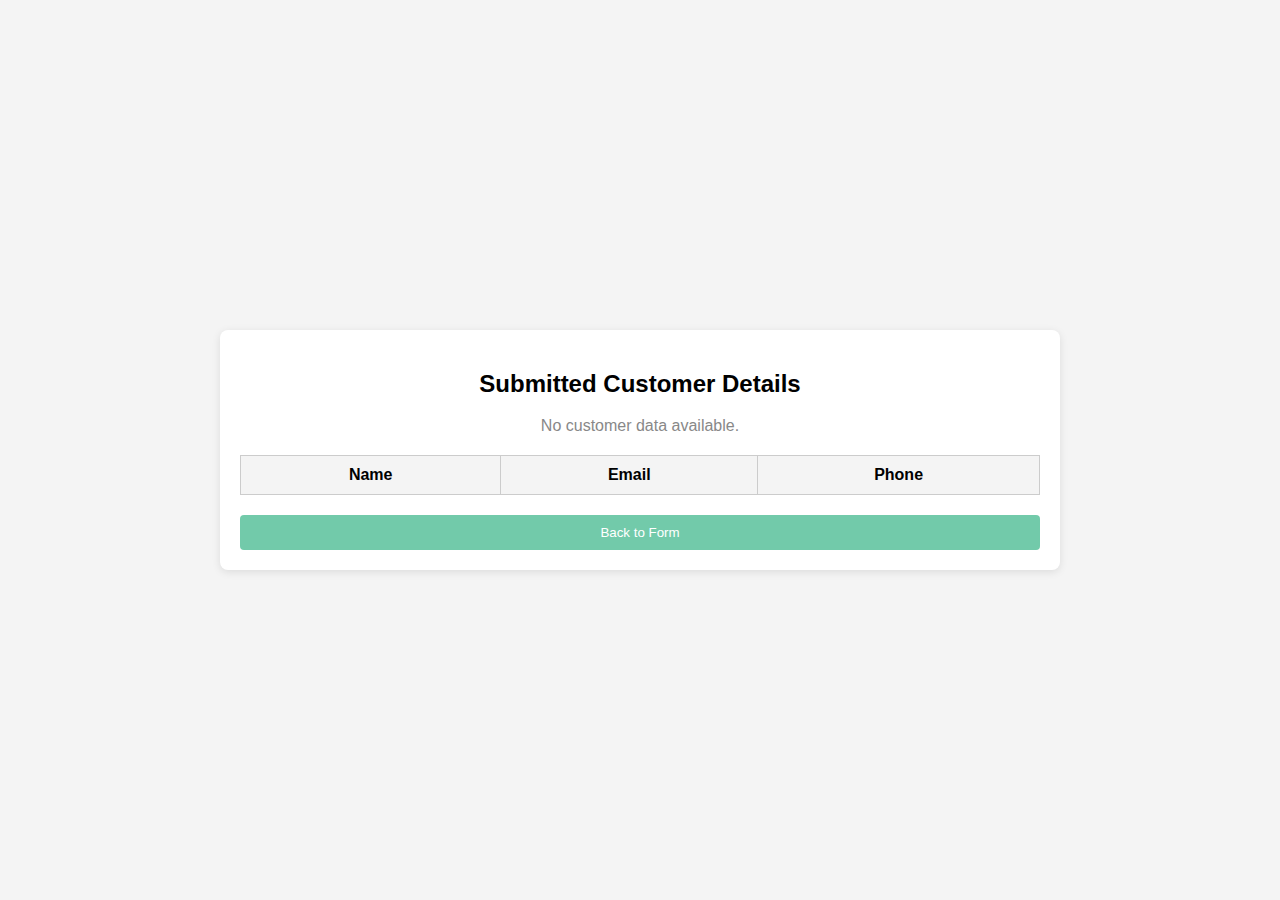
<file: WebPage/viewData.html>
<!DOCTYPE html>
<html lang="en">
<head>
    <meta charset="UTF-8">
    <meta name="viewport" content="width=device-width, initial-scale=1.0">
    <title>View Submitted Data</title>
    <style>
        body {
            font-family: Arial, sans-serif;
            background-color: #f4f4f4;
            margin: 0;
            padding: 0;
            display: flex;
            justify-content: center;
            align-items: center;
            height: 100vh;
        }

        .container {
            width: 100%;
            max-width: 800px;
            background-color: #fff;
            padding: 20px;
            border-radius: 8px;
            box-shadow: 0 2px 8px rgba(0, 0, 0, 0.1);
        }

        h2 {
            text-align: center;
        }

        table {
            width: 100%;
            border-collapse: collapse;
            margin-top: 20px;
        }

        table, th, td {
            border: 1px solid #ccc;
        }

        th, td {
            padding: 10px;
            text-align: center;
        }

        th {
            background-color: #f4f4f4;
        }

        button {
            padding: 10px 20px;
            background-color: #72caaa;
            color: white;
            border: none;
            border-radius: 4px;
            cursor: pointer;
            margin-top: 20px;
            display: block;
            width: 100%;
        }

        button:hover {
            background-color: #13c1a1;
        }

        .empty-message {
            text-align: center;
            color: #888;
        }
    </style>
</head>
<body>

    <div class="container">
        <h2>Submitted Customer Details</h2>

        <div id="message" class="empty-message"></div>

        <table id="customer-table">
            <thead>
                <tr>
                    <th>Name</th>
                    <th>Email</th>
                    <th>Phone</th>
                </tr>
            </thead>
            <tbody>
                <!-- Data will be dynamically populated here -->
            </tbody>
        </table>

        <button onclick="window.location.href = 'index.html';">Back to Form</button>
    </div>

    <script>
        // Retrieve data
        const customerData = JSON.parse(sessionStorage.getItem('customerData')) || [];

        const messageElement = document.getElementById('message');
        const tableBody = document.getElementById('customer-table').getElementsByTagName('tbody')[0];

        if (customerData.length === 0) {
            messageElement.textContent = "No customer data available.";
        } else {
            // Populate table with customer data
            customerData.forEach(data => {
                const row = tableBody.insertRow();

                const nameCell = row.insertCell(0);
                const emailCell = row.insertCell(1);
                const phoneCell = row.insertCell(2);

                nameCell.textContent = data.name;
                emailCell.textContent = data.email;
                phoneCell.textContent = data.phone;
            });
        }
    </script>

</body>
</html>
</file>
